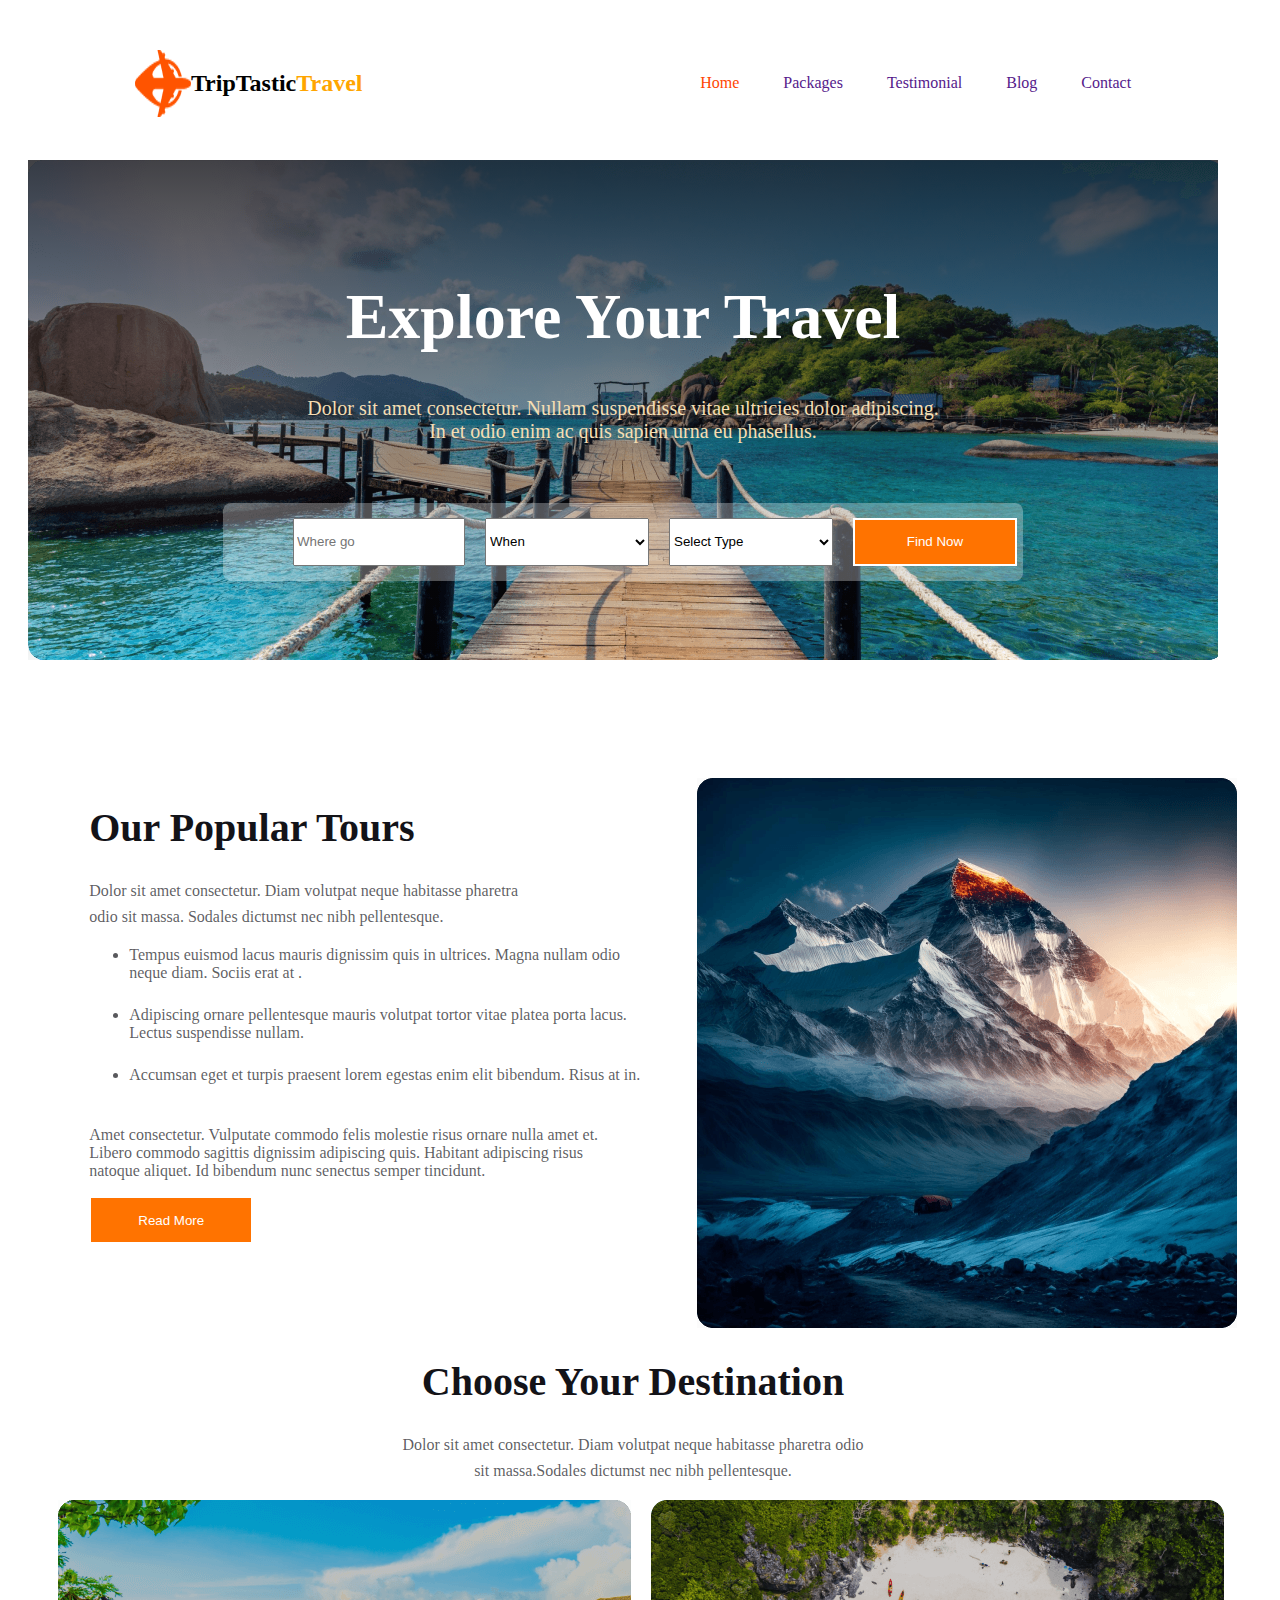
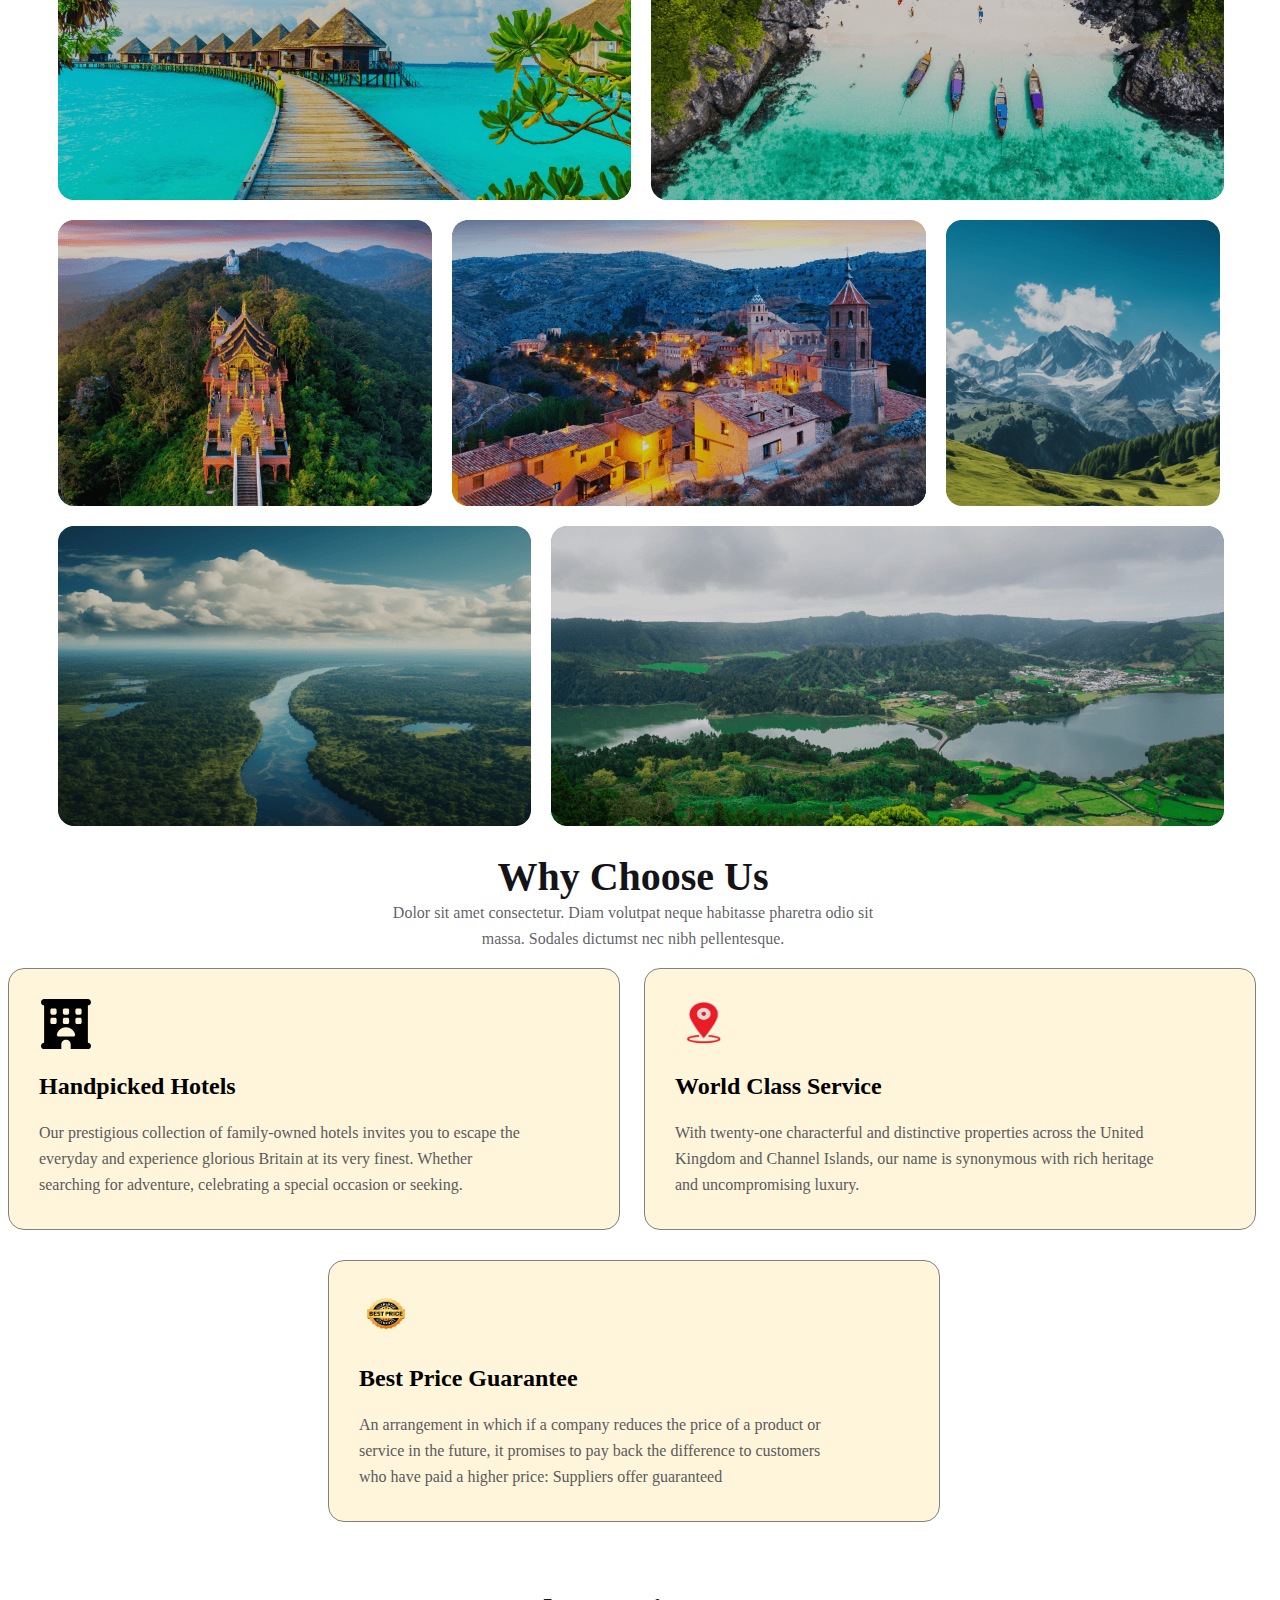
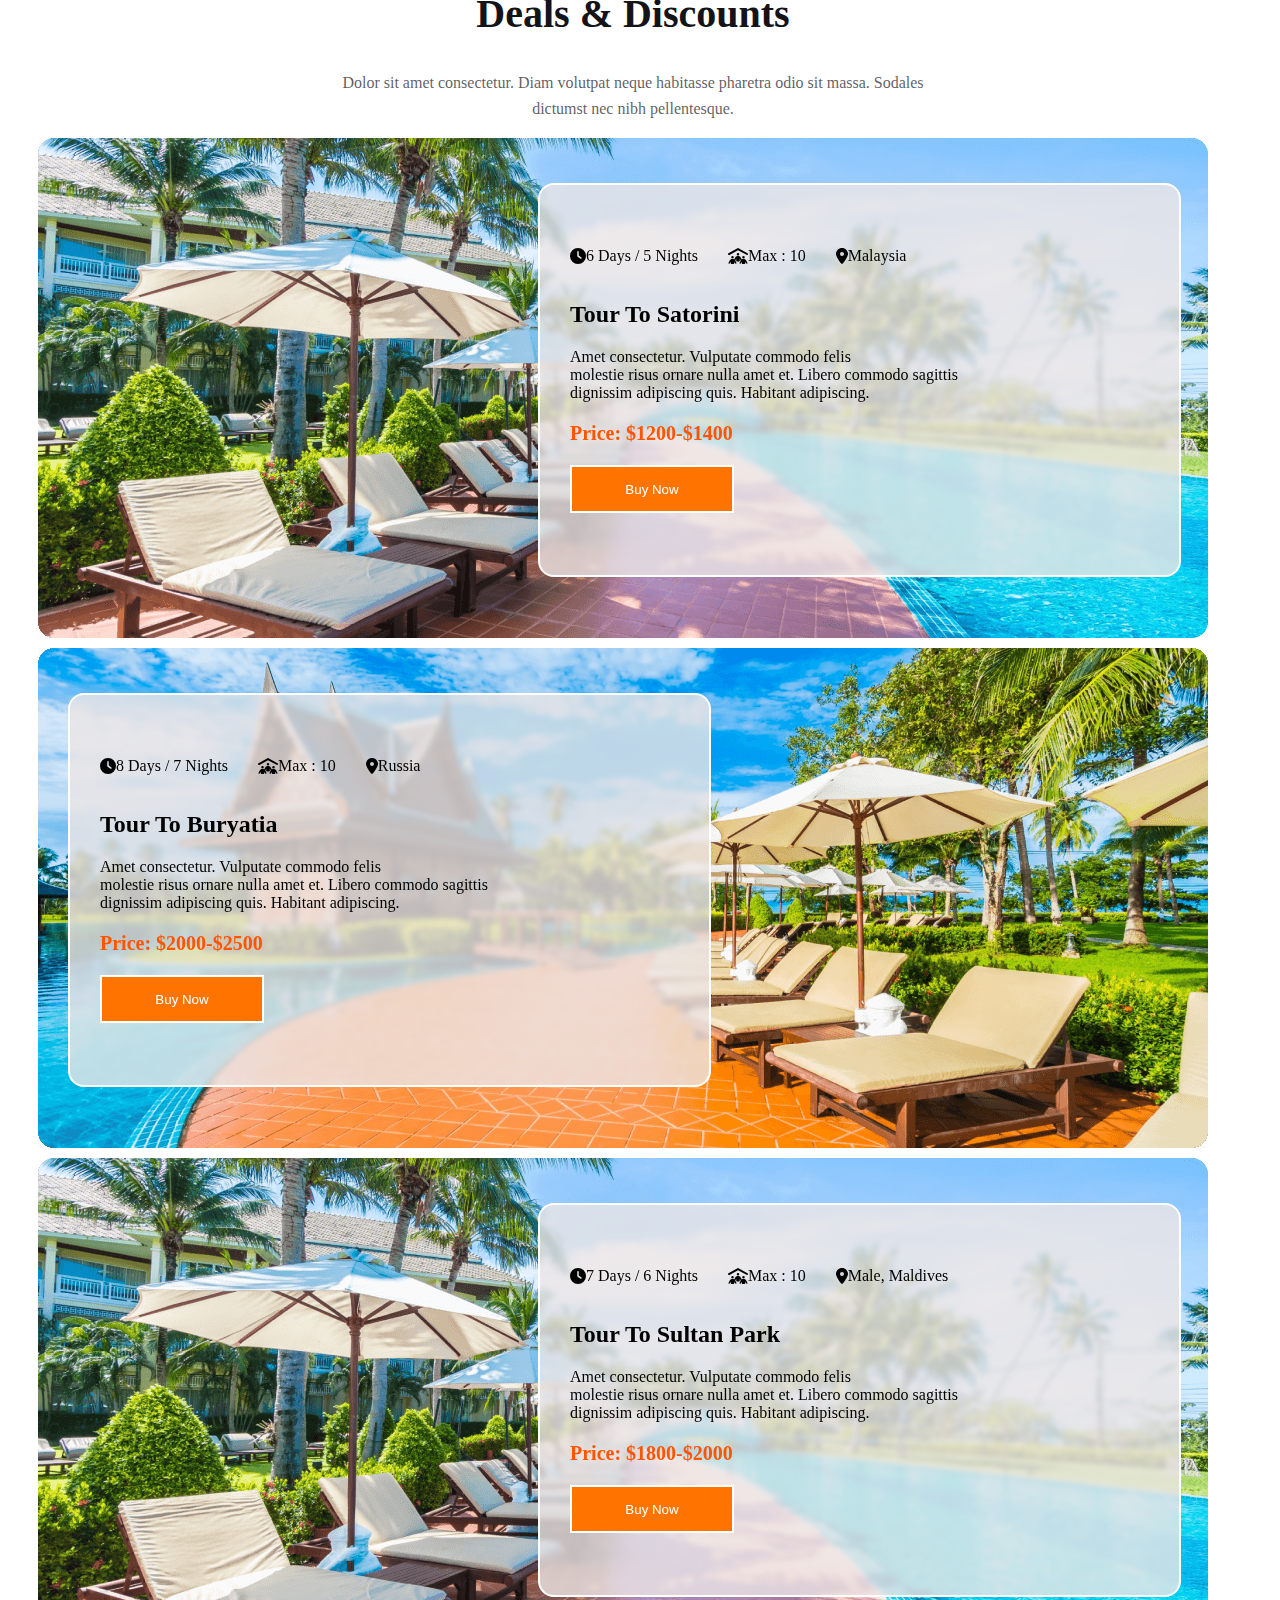
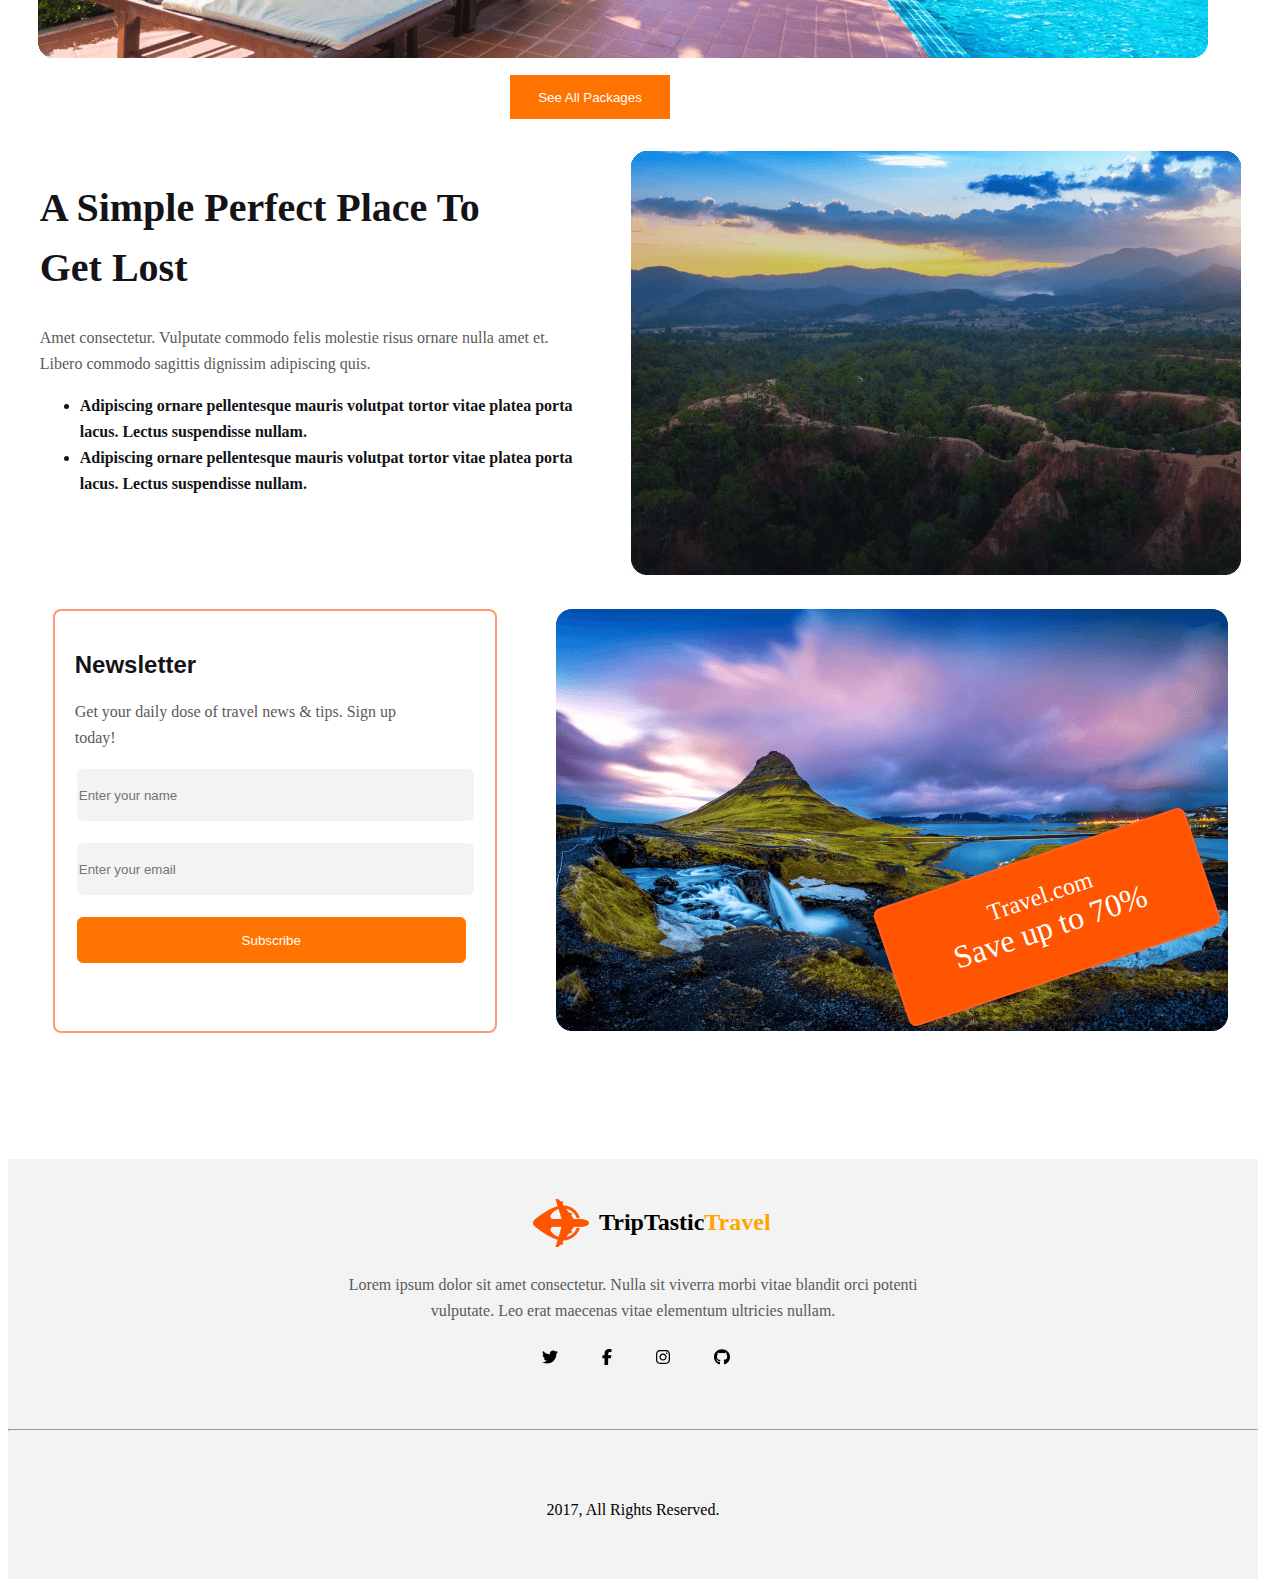
<file: images/index.html>
<!DOCTYPE html>
<html lang="en">
<head>
    <meta charset="UTF-8">
    <meta name="viewport" content="width=device-width, initial-scale=1.0">
    <title>Assignment</title>
    <link rel="stylesheet" href="styles/style.css">
</head>
<body>
    <header>
        <nav>
           <div class="logo"><img src="Group 40071 (2).png" alt=""><h2>TripTastic<span class="hero">Travel</span></h2></div> 
           <ul>
            <li><a href=""> <span class="Home">Home</span></a></li>
            <li><a href="">Packages</a></li>
            <li><a href="">Testimonial</a></li>
            <li><a href="">Blog</a></li>
            <li><a href="">Contact</a></li>
           </ul>
        </nav>

        <div class="banner">
            <h1 class="heading1">Explore Your Travel</h1>
            <p class="dolor">Dolor sit amet consectetur. Nullam suspendisse vitae ultricies dolor adipiscing. <br> In et odio enim ac quis sapien urna eu phasellus.</p>
            <div class="select-input"><input class="where" type="text" name="" placeholder="Where go" id="">
            <select class="when" name="When" id="">
            <option value="">When</option>
            </select> 
            <select class="when" name="When" id="">
            <option value="">Select Type</option>
            </select> 
            <button class="btn-primary">Find Now</button>
        </div>
        </div>
        </div>
    </header>
    <br>
    <main>
        <div class="direction"><div class="statement">
            <h1 class="popular">Our Popular Tours</h1>
            <p class="amet">Dolor sit amet consectetur. Diam volutpat neque habitasse pharetra <br> odio sit massa. Sodales dictumst nec nibh pellentesque.</p>
            <ul class="unorderd">
                <li class="list">Tempus euismod lacus mauris dignissim quis in ultrices. Magna nullam odio neque diam. Sociis erat at .</li>
                <li class="list">Adipiscing ornare pellentesque mauris volutpat tortor vitae platea porta lacus. Lectus suspendisse nullam.</li>
                <li class="list"> Accumsan eget et turpis praesent lorem egestas enim elit bibendum. Risus at in.</li>
            </ul>
            <p class="enimy">Amet consectetur. Vulputate commodo felis molestie risus ornare nulla amet et. Libero commodo sagittis dignissim adipiscing quis. Habitant adipiscing risus natoque aliquet. Id bibendum nunc senectus semper tincidunt. </p>
            <button class="btn-primary">Read More</button>
        </div>
        <div class="pahar">
            <img src="Rectangle 4.png" alt="">
        </div></div>
        <section class="collection">
            <div class="destination">
                <h1 class="choose">Choose Your Destination</h1>
                <p class="amet-2">Dolor sit amet consectetur. Diam volutpat neque habitasse pharetra odio <br> sit massa.Sodales dictumst nec nibh pellentesque.</p></div>
        </section>
        <section>
            <div class="maldives">
                <img src="Rectangle 5.png" alt="">
                <img src="Rectangle 8.png" alt="">
            </div>
            <div class="srilanka">
                <img src="Rectangle 6.png" alt="">
                <img src="Rectangle 7.png" alt="">
                <img width="274px" src="Rectangle 9.png" alt="">
            </div>
            <div class="Bangladesh">
                <img class="sundarban" src="Rectangle 11.png" alt="">
                <img class="sundarban" src="Rectangle 10.png" alt="">
            </div>
        </section>
        <section class="services">
            <h1 class="us">Why Choose Us</h1>
            <p class="sit">Dolor sit amet consectetur. Diam volutpat neque habitasse pharetra odio sit <br> massa. Sodales dictumst nec nibh pellentesque.</p>
            <div class="messi"><div class="hotel">
                <img width="54px" height="50px" src="hotel-solid.svg" alt="">
                <h2>Handpicked Hotels</h2>
                <p class="common">Our prestigious collection of family-owned hotels invites you to escape the everyday and experience glorious Britain at its very finest. Whether searching for adventure, celebrating a special occasion or seeking.</p>
            </div>
            <div class="hotel">
                <img width="54px" height="50px" src="location-map-icon-on-white-background-flat-style-vector-23402794-removebg-preview.png" alt="">
                <h2>World Class Service</h2>
                <p class="common">With twenty-one characterful and distinctive properties across the United Kingdom and Channel Islands, our name is synonymous with rich heritage and uncompromising luxury.</p>
            </div></div>
            <div class="money">
            <img width="54px" height="50px" src="low.png" alt="">
                <h2>Best Price Guarantee</h2>
                <p class="common">An arrangement in which if a company reduces the price of a product or service in the future, it promises to pay back the difference to customers who have paid a higher price: Suppliers offer guaranteed </p>
            </div>
        </section>
        <br>
        <section class="discounts">
           <div class="rules"><h2 class="deals">Deals & Discounts</h2>
            <p class="prghp">Dolor sit amet consectetur. Diam volutpat neque habitasse pharetra odio sit massa. Sodales <br> dictumst nec nibh pellentesque.</p></div> 
            <div class="container-1"><div class="over">
                <ul> <li><span class="spain"><img src="clock-solid.svg" alt=""><p>6 Days / 5 Nights</p></span></li>
                 <li> <span class="spain"><img src="people-roof-solid.svg" alt=""><p>Max : 10</p></span></li>
                 <li class="malai"> <span class="spain" id=><img src="location-dot-solid.svg" alt="">Malaysia</span></li></ul> 
                 <h2>Tour To Satorini</h2>
                 <p>Amet consectetur. Vulputate commodo felis <br> 
                  molestie risus  ornare nulla amet et. Libero commodo sagittis <br>dignissim adipiscing quis. Habitant adipiscing.</p>
                  <p class="price">Price: $1200-$1400</p>
                  <button class="btn-primary">Buy Now</button>
             </div></div>
            <div class="container-2"><div class="over-flow">
                <ul> <li><span class="spain"><img src="clock-solid.svg" alt=""><p>8 Days / 7 Nights</p></span></li>
                 <li> <span class="spain"><img src="people-roof-solid.svg" alt=""><p>Max : 10</p></span></li>
                 <li class="malai"> <span class="spain" id=><img src="location-dot-solid.svg" alt="">Russia</span></li></ul> 
                 <h2>Tour To  Buryatia</h2>
                 <p>Amet consectetur. Vulputate commodo felis <br> 
                  molestie risus  ornare nulla amet et. Libero commodo sagittis <br>dignissim adipiscing quis. Habitant adipiscing.</p>
                  <p class="price">Price: $2000-$2500</p>
                  <button class="btn-primary">Buy Now</button>
             </div></div>
            <div class="container-1"><div class="over">
                <ul> <li><span class="spain"><img src="clock-solid.svg" alt=""><p>7 Days / 6 Nights</p></span></li>
                 <li> <span class="spain"><img src="people-roof-solid.svg" alt=""><p>Max : 10</p></span></li>
                 <li class="malai"> <span class="spain" id=><img src="location-dot-solid.svg" alt="">Male, Maldives</span></li></ul> 
                 <h2>Tour To Sultan Park</h2>
                 <p>Amet consectetur. Vulputate commodo felis <br> 
                  molestie risus  ornare nulla amet et. Libero commodo sagittis <br>dignissim adipiscing quis. Habitant adipiscing.</p>
                  <p class="price">Price: $1800-$2000</p>
                  <button class="btn-primary">Buy Now</button>
             </div></div>
             <button id="primary" class="btn-primary">See All Packages</button>
        </section>
        <section class="simple">
            <div class="perfect">
             <h1 class="hello">A Simple Perfect Place To Get Lost</h1>
             <p class="sweet">Amet consectetur. Vulputate commodo felis molestie risus  ornare nulla amet et. Libero commodo sagittis dignissim adipiscing quis. </p>
             <ul class="non-orderd">
                <li class="addition">Adipiscing ornare pellentesque mauris volutpat tortor vitae platea porta lacus. Lectus suspendisse nullam.</li>
                <li class="addition">Adipiscing ornare pellentesque mauris volutpat tortor vitae platea porta lacus. Lectus suspendisse nullam.</li>
            </ul>
            </div>
            <div class="group-400"><img src="Group 40089.png" alt=""></div>
    </section>
    <section class="news-latter">
        <div class="news">
            <h2 class="heading-10">Newsletter</h2>
            <p class="prghp-3">Get your daily dose of travel news & tips. Sign up today!</p>
            <input class="place" type="text" placeholder="Enter your name"><br>
            <br>
            <input class="place" type="text" placeholder="Enter your email">
            <br>
            <br>
            <button id="subscribe" class="btn-primary">Subscribe</button>
        </div>
        <div class="modern">
            <img width="672px" height="422px" src="Rectangle 8 (1).png" alt="">
        </div>
    </section>
    <section class="rotate">
        <p class="prgph-4">Travel.com</p>
        <p class="prgph-5">Save up to 70%</p>
    </section>
    </main>
    <footer>
        <div class="footer-section"><div class="airplane">
            <img src="Group 40071 (2).png" alt=""><h2>TripTastic<span class="hero">Travel</span></h2>
        </div>
        <p class="footer-description">Lorem ipsum dolor sit amet consectetur. Nulla sit viverra morbi vitae blandit orci potenti <br> vulputate. Leo erat maecenas vitae elementum ultricies nullam. </p>
        <div class="social-media">
            <ul>
            <li><a href=""><img src="twitter.svg" alt=""></a></li>
            <li><a href=""><img src="facebook-f.svg" alt=""></a></li>
            <li><a href=""><img src="instagram.svg" alt=""></a></li>
            <li><a href=""><img src="github.svg" alt=""></a></li>
        </ul>
        <br>
        <br>
        </div>
        <hr></div>
        <p class="right">2017, All Rights Reserved.</p>
    </footer>
    
</body>
</html>
</file>
<file: images/styles/style.css>
/*Heading-Style*/
header{
    width: 1250;
}
main{
    width: 1250px;
}
.logo{
    display: flex;
}
nav{
    width:1250px ;
    display: flex;
    justify-content: space-around;
    margin-top: 50px;
    margin-right: 20px;
}
nav>ul{
    display: flex;
    align-items: center;
}
nav li{
    list-style: none;
    
}
nav li a{
    text-decoration: none;
    margin-left: 44px;
    align-items: center;
}
.Home{
    color: orangered;
}
.banner{
    background-image: url("../Group\ 13\ \(1\)\ \(1\).png");
    background-image:linear-gradient(180deg,rgba(19, 19, 24, 0.80) 0%, rgba(19, 19, 24, 0.00) 100% ), url('../Group\ 13\ \(1\)\ \(1\).png');
    background-repeat: no-repeat;
    width: 1190px;
    margin-top: 10px;
    margin-left: 140px;
    
height: 500px;
margin-left: 20px;
}
.heading1{
    text-align: center;
    color: #FFF;
font-size: 64px;
font-style: normal;
font-weight: 800;
line-height: normal;
padding-top: 120px;
}
.dolor{
    text-align: center;
    font-size: 20px;
    color: wheat;
    
font-style: normal;
font-weight: 400;
}
.where{
    width: 164px;
height: 42px;
}
.when{
    width: 164px;
    height: 48px;   
}
.btn-primary{
    color: white;
    border: 2px solid white;
    width: 164px;
    height: 48px; 
    background-color: rgb(255, 115, 0);
}
.select-input{
    display: flex;
    gap: 20px;
    align-content: center;
    padding-left: 70px;
    border-radius: 8px;
    padding-top: 15px;
    padding-bottom: 15px;
background: rgba(255, 255, 255, 0.30);
margin-left: 195px;
margin-right: 195px;
margin-top: 60px;
}

.direction{
    display:flex ;
   margin-top: 100px;
   margin-left: 60px;
   justify-content: space-around;

}
.amet{
    color: rgba(19, 19, 24, 0.70);
font-size: 16px;
font-style: normal;
font-weight: 400;
line-height: 26px; 
}
.popular{
    color: #131318;

font-family: Mulish;
font-size: 40px;
font-style: normal;
font-weight: 800;
line-height: normal;
}
.list{
    width: 525px;
    height: 60px;
    color: rgba(19, 19, 24, 0.70);
}
.enimy{
    width: 530px;
    margin-top: 0px;
    color: rgba(19, 19, 24, 0.70);
}
.unorderd{
    margin-bottom: 0px;
}
/*collection*/
.choose{
    color: #131318;
text-align: center;
font-family: Mulish;
font-size: 40px;
font-style: normal;
font-weight: 800;
line-height: normal;
}
.amet-2{
    color: rgba(19, 19, 24, 0.70);
text-align: center;
font-family: Mulish;
font-size: 16px;
font-style: normal;
font-weight: 400;
line-height: 26px; 
}
.maldives{
    margin-left: 50px;
    display: flex;
    gap: 20px;
}
.srilanka{
    margin-left: 50px;
    display: flex;
    gap: 20px;
    padding-top: 20px;
}
.Bangladesh{
    margin-left: 50px;
    display: flex;
    gap: 20px;
    padding-top: 20px;
}
/*services*/
.services{

}
.us{
    color: #131318;
text-align: center;
font-family: Mulish;
font-size: 40px;
font-style: normal;
font-weight: 800;
line-height: normal;
margin-bottom: 0px;
}
.common{
    width: 486px;
    color: #5A5A5D;
font-family: Mulish;
font-size: 16px;
font-style: normal;
font-weight: 400;
line-height: 26px; /* 162.5% */
}
.hotel{
    background-color: rgb(255, 245, 218);
    border: 1.5px solid gray;
    width: 550px;
height: 200px;
flex-shrink: 0;
padding: 30px;
border-radius: 16px;
}
.messi{
    display: flex;
    gap: 24px;
}
.sit{
    color: rgba(19, 19, 24, 0.70);
text-align: center;
font-size: 16px;
font-style: normal;
font-weight: 400;
line-height: 26px;
margin-top: 0px;
}
.money{
    background-color: rgb(255, 245, 218);
    border: 1.5px solid gray;
    width: 550px;
height: 200px;
flex-shrink: 0;
padding: 30px;
margin-left: 320px;
margin-top: 30px;
border-radius: 16px;
}
/*Bonus*/
.deals{
    color: #131318;
text-align: center;
font-family: Mulish;
font-size: 40px;
font-style: normal;
font-weight: 800;
line-height: normal;
}
.prghp{
    color: rgba(19, 19, 24, 0.70);
text-align: center;
font-family: Mulish;
font-size: 16px;
font-style: normal;
font-weight: 400;
line-height: 26px; /* 162.5% */
}
.container-1{
    background-image: url("../Group\ 39.png");
    background-repeat: no-repeat;
    width: 1270px;
height: 500px;
margin-left: 30px;
}
.discounts{
    margin-top: 50px;
}
.over{
width: 579px;
    height: 330px;
border-radius: 16px;
border: 2px solid #FFF;
background: rgba(236, 230, 230, 0.8);
backdrop-filter: blur(2.5px);
padding: 30px;
margin-left: 500px;
position: relative;
top: 45px;
}
.container-2{
    background-image: url("../Group\ 40.png");
    background-repeat: no-repeat;
    width: 1270px;
    height: 500px;
    margin-left: 30px;
    margin-bottom: 10px;
    margin-top: 10px;

}
.over-flow{
    width: 579px;
    height: 330px;
    border-radius: 16px;
    border: 2px solid #FFF;
    background: rgba(236, 230, 230, 0.8);
    backdrop-filter: blur(2.5px);
    padding: 30px;
    position: relative;
top: 45px;
margin-left: 30px;
}
.spain{
    display: flex;
}
.over>ul{
    display: flex;
    gap: 30px;
    align-items: center;
    padding-left: 0px;
}
.over-flow>ul{
    display: flex;
    gap: 30px;
    align-items: center;
    padding-left: 0px;
}
.over>ul>li{
    list-style: none;
    gap: 20px;
}
.over-flow>ul>li{
    list-style: none;
    gap: 20px;
}
.price{
    color: #FF5400;
font-family: Mulish;
font-size: 20px;
font-style: normal;
font-weight: 800;
line-height: normal;
}
#primary{
    margin-left: 40%;
    margin-top: 15px;
}
.hello{
    color: #131318;
font-family: Mulish;
font-size: 40px;
font-style: normal;
font-weight: 800;
line-height: 60px;
width: 448px;
}
.simple{
    display: flex;
    margin-top: 30px;
    margin-left: 15px;
    justify-content: space-around;
}
.addition{
    width: 518px;
    color: #131318;
font-family: Mulish;
font-size: 16px;
font-style: normal;
font-weight: 700;
line-height: 26px; 
}
.sweet{
    width: 532px;;
    color: #5A5A5D;

font-size: 16px;
font-style: normal;
font-weight: 400;
line-height: 26px; 
}
.heading-10{
    color: #131318;
font-family: 'Trebuchet MS', 'Lucida Sans Unicode', 'Lucida Grande', 'Lucida Sans', Arial, sans-serif;
font-size: 24px;
font-style: normal;
font-weight: 800;
line-height: normal;
}
.prghp-3{
    width: 350px;
    color: #5A5A5D;
font-family: Mulish;
font-size: 16px;
font-style: normal;
font-weight: 400;
line-height: 26px; 
}
.news-latter{
    display: flex;
    margin-top: 30px;
    margin-left: 15px;
    justify-content: space-around;
    
}
.news{
    border: 2px solid rgb(255, 153, 116);
    border-radius: 8px;
    width: 400px;
height: 380px;
padding: 20px;

}
.place{
    width: 393px;
    height: 50px;
    border: 2px solid white;
    border-radius: 8px;
background: rgba(19, 19, 24, 0.05);
}
#subscribe{
    width: 393px;
height: 50px;
border-radius: 8px;
}
.prgph-4{
    font-size: 24px;
    text-align: center;
    color: white;
    margin-top: 25px;
    margin-bottom: 0px;
}
.prgph-5{
    font-size: 32px;
    text-align: center;
    color: white;
    margin-bottom: 50px;
    margin-top: 0px;
}
.rotate{
    background-color: #FF5400;
    border: 2px solid rgb(255, 94, 31);
    border-radius: 8px;
    width: 324px;
height: 120px;
transform: rotate(-18.628deg);
flex-shrink: 0;
position: relative;
bottom: 180px;
left: 875px;
}
.hero{
    color: orange;
}
.airplane{
    display: flex;
    gap: 10px;
    align-items: center;
    margin-left: 42%;
}
.footer-description{
color: #5A5A5D;
text-align: center;
font-family: Mulish;
font-size: 16px;
font-style: normal;
font-weight: 400;
line-height: 26px; 
}
footer{
    background: rgba(19, 19, 24, 0.05);
    width: 1250px;
height: 420px;
flex-shrink: 0;
}

.social-media>ul{
    display: flex;
    margin-left: 36%;
    margin-top: 25px;
}
.social-media>ul>li{
    list-style: none; 
}
.social-media li a{
    margin-left: 44px;
    gap: 100px;
}
.right{
    text-align: center;
    margin-top: 70px;
}
.footer-section{
    padding-top: 30px;
}


@media screen and (max-width:576px) {
    nav{
        flex-direction: column;
    }
    nav>ul{
        flex-direction: column;
    }
    .banner{
margin-left: 0px;
width: 100%;
height: 700px;
padding: 0px;
}
.select-input{
    flex-direction: column;
    margin-left: 120px;
    padding: 0px;
    margin-top: 0px;
 
}
.heading1{
    text-align: center;
    color: #FFF;
font-size: 24px;
font-style: normal;
padding-top:10px;
align-items: start;
}
.direction{
flex-direction: column;
margin-left: 0px;
margin-top: 0px;
}
.unorderd, .non-orderd{
    align-items: start;
    margin-left: 0px;
    padding-left: 10px;
}
.unorderd>li{
    width: 350px;
}
nav ul{
    align-items: start;
}
.choose, .amet-2{
    text-align: start;
}
.maldives{
    flex-direction: column;
    margin-left: 0px;
}
.maldives>img{
    width: 500px;
}
.srilanka{
    flex-direction: column;
    margin-left: 0px;
}
.srilanka>img{
    width: 500px;
}
.Bangladesh{
    flex-direction: column;
    margin-left: 0px;
}
.Bangladesh>img{
    width: 500px;
}
.us, .deals{
    margin-left: 130px;
    text-align: start; 
}
.sit, .prghp{
    margin-left: 90px;
    text-align: start;
    width: 375px;
}
.messi{
    flex-direction: column;
}
.money{
    margin-left: 0px;
}
.hotel, .money{
    width: 450px;
}
.over, .over-flow{
    position: relative;
    width: 400px;
    margin-left: 20px;
}
.simple{
    flex-direction: column;
}
.group-400>img{
    width: 500px ;
}
.news-latter{
    flex-direction: column;
}

.modern>img{
    width: 500px;
}
.container-1,.container-2{
    width: 500px;
    margin-left: 0px;
}
footer{
    width: 550px;
}
.social-media li a{
    margin-left: 14px;
}
.social-media>ul{
    margin-left: 180px;
}
.airplane{
    margin-left: 35%;
}
.rotate{
    left: 175px;
}
#primary{
    margin-left: 25%;
}

}
</file>
